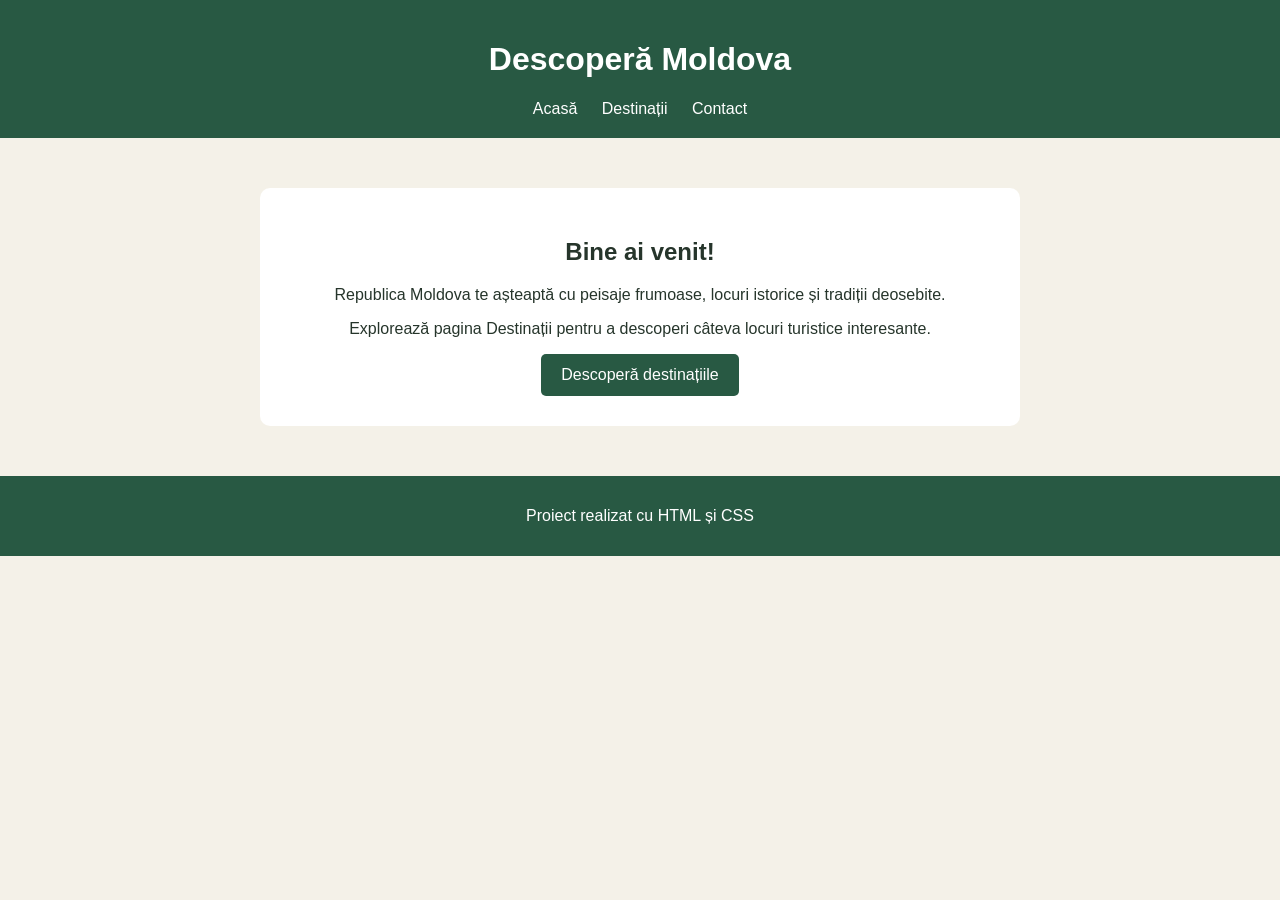
<file: index.html>
<!DOCTYPE html>
<html lang="ro">
<head>
  <meta charset="UTF-8">
  <meta name="viewport" content="width=device-width, initial-scale=1.0">
  <title>Descoperă Moldova</title>
  <link rel="stylesheet" href="style.css">
</head>
<body>
  <header>
    <h1>Descoperă Moldova</h1>
    <nav>
      <a href="index.html">Acasă</a>
      <a href="destinatii.html">Destinații</a>
      <a href="contact.html">Contact</a>
    </nav>
  </header>

  <main>
    <section class="intro">
      <h2>Bine ai venit!</h2>
      <p>
        Republica Moldova te așteaptă cu peisaje frumoase, locuri istorice
        și tradiții deosebite.
      </p>
      <p>
        Explorează pagina Destinații pentru a descoperi câteva locuri
        turistice interesante.
      </p>
      <a class="buton" href="destinatii.html">Descoperă destinațiile</a>
    </section>
  </main>

  <footer>
    <p>Proiect realizat cu HTML și CSS</p>
  </footer>
</body>
</html>
</file>
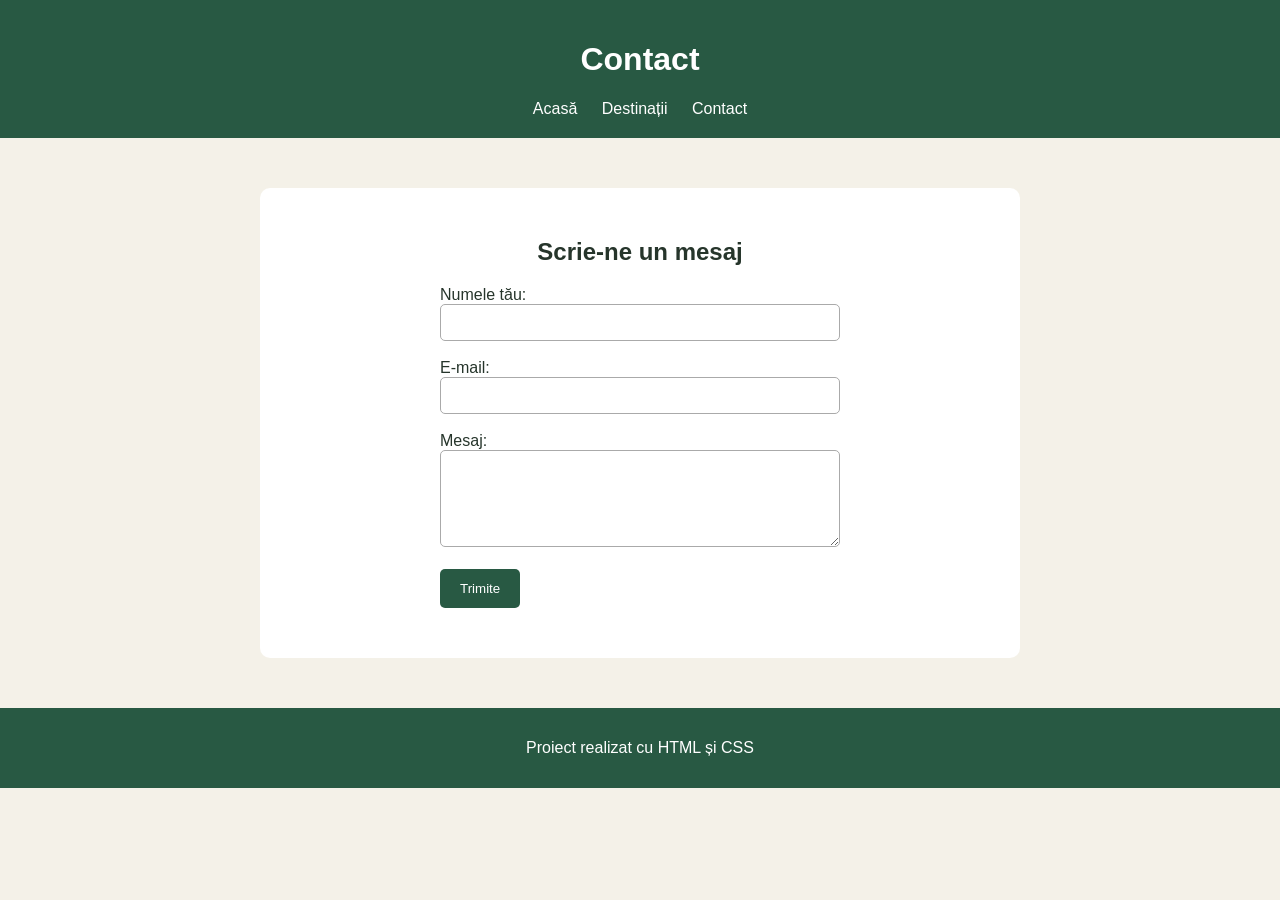
<file: contact.html>
<!DOCTYPE html>
<html lang="ro">
<head>
  <meta charset="UTF-8">
  <meta name="viewport" content="width=device-width, initial-scale=1.0">
  <title>Contact</title>
  <link rel="stylesheet" href="style.css">
</head>
<body>
  <header>
    <h1>Contact</h1>
    <nav>
      <a href="index.html">Acasă</a>
      <a href="destinatii.html">Destinații</a>
      <a href="contact.html">Contact</a>
    </nav>
  </header>

  <main>
    <section class="intro">
      <h2>Scrie-ne un mesaj</h2>

      <form>
        <label for="nume">Numele tău:</label><br>
        <input type="text" id="nume" name="nume" required><br><br>

        <label for="email">E-mail:</label><br>
        <input type="email" id="email" name="email" required><br><br>

        <label for="mesaj">Mesaj:</label><br>
        <textarea id="mesaj" name="mesaj" rows="5" required></textarea><br><br>

        <button class="buton" type="submit">Trimite</button>
      </form>
    </section>
  </main>

  <footer>
    <p>Proiect realizat cu HTML și CSS</p>
  </footer>
</body>
</html>
</file>
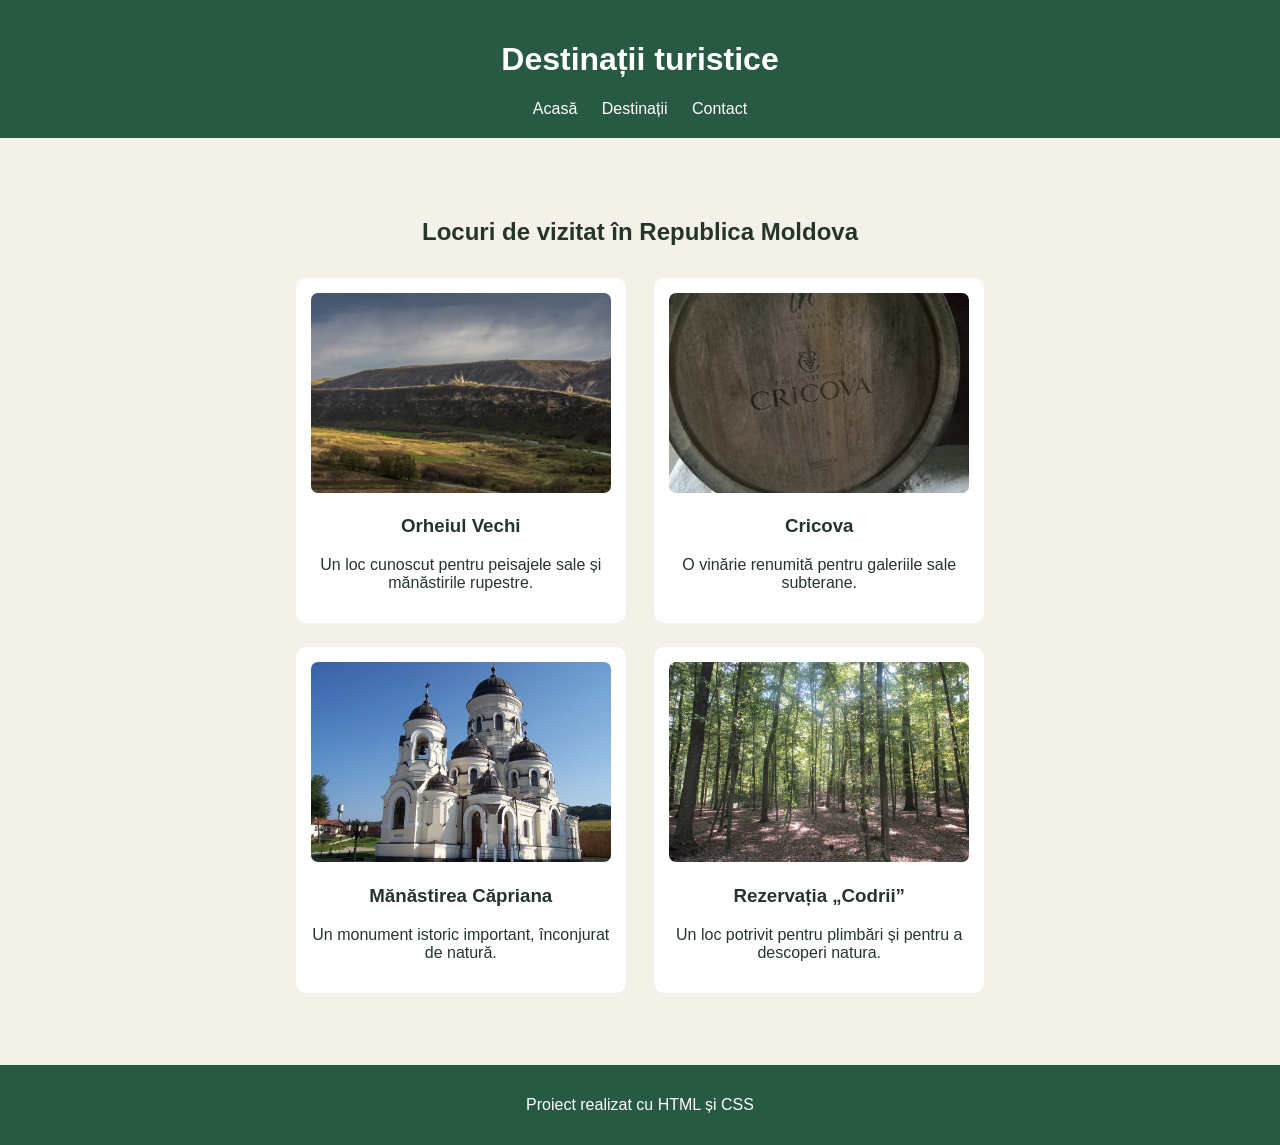
<file: destinatii.html>
<!DOCTYPE html>
<html lang="ro">
<head>
  <meta charset="UTF-8">
  <meta name="viewport" content="width=device-width, initial-scale=1.0">
  <title>Destinații turistice din Moldova</title>
  <link rel="stylesheet" href="style.css">
</head>
<body>
  <header>
    <h1>Destinații turistice</h1>
    <nav>
      <a href="index.html">Acasă</a>
      <a href="destinatii.html">Destinații</a>
      <a href="contact.html">Contact</a>
    </nav>
  </header>

  <main>
    <section class="locuri">
      <h2>Locuri de vizitat în Republica Moldova</h2>

      <article>
        <img src="Orhei.jpg.jpg" alt="Peisaj la Orheiul Vechi" width="300">
        <h3>Orheiul Vechi</h3>
        <p>Un loc cunoscut pentru peisajele sale și mănăstirile rupestre.</p>
      </article>

      <article>
        <img src="Cricova.jpg.jpg" alt="Vinăria Cricova" width="300">
        <h3>Cricova</h3>
        <p>O vinărie renumită pentru galeriile sale subterane.</p>
      </article>

      <article>
        <img src="Capriana.jpg.jpg" alt="Mănăstirea Căpriana" width="300">
        <h3>Mănăstirea Căpriana</h3>
        <p>Un monument istoric important, înconjurat de natură.</p>
      </article>

      <article>
        <img src="Codrii.jpg.jpg" alt="Pădure în rezervația Codrii" width="300">
        <h3>Rezervația „Codrii”</h3>
        <p>Un loc potrivit pentru plimbări și pentru a descoperi natura.</p>
      </article>
    </section>
  </main>

  <footer>
    <p>Proiect realizat cu HTML și CSS</p>
  </footer>
</body>
</html>
</file>
<file: style.css>
body {
  margin: 0;
  background-color: #f4f1e8;
  color: #26352b;
  font-family: Arial, sans-serif;
}

header {
  padding: 20px;
  color: white;
  background-color: #285943;
  text-align: center;
}

nav a {
  margin: 0 10px;
  color: white;
  text-decoration: none;
}

nav a:hover {
  text-decoration: underline;
}

.intro {
  max-width: 700px;
  margin: 50px auto;
  padding: 30px;
  background-color: white;
  text-align: center;
  border-radius: 10px;
}

.buton,
button {
  display: inline-block;
  padding: 12px 20px;
  color: white;
  background-color: #285943;
  border: none;
  border-radius: 5px;
  text-decoration: none;
  cursor: pointer;
}

.buton:hover,
button:hover {
  background-color: #193c2c;
}

.locuri {
  max-width: 1000px;
  margin: 40px auto;
  padding: 20px;
  text-align: center;
}

.locuri article {
  display: inline-block;
  width: 300px;
  margin: 12px;
  padding: 15px;
  vertical-align: top;
  background-color: white;
  border-radius: 10px;
}

.locuri img {
  width: 300px;
  height: 200px;
  object-fit: cover;
  border-radius: 7px;
}

form {
  max-width: 400px;
  margin: 20px auto;
  text-align: left;
}

input,
textarea {
  box-sizing: border-box;
  width: 100%;
  padding: 10px;
  border: 1px solid #aaa;
  border-radius: 5px;
}

footer {
  margin-top: 40px;
  padding: 15px;
  color: white;
  background-color: #285943;
  text-align: center;
}

@media (max-width: 600px) {
  .intro {
    margin: 25px 15px;
  }

  .locuri article {
    box-sizing: border-box;
    width: 100%;
    margin: 10px 0;
  }

  .locuri img {
    max-width: 100%;
  }
}
</file>
